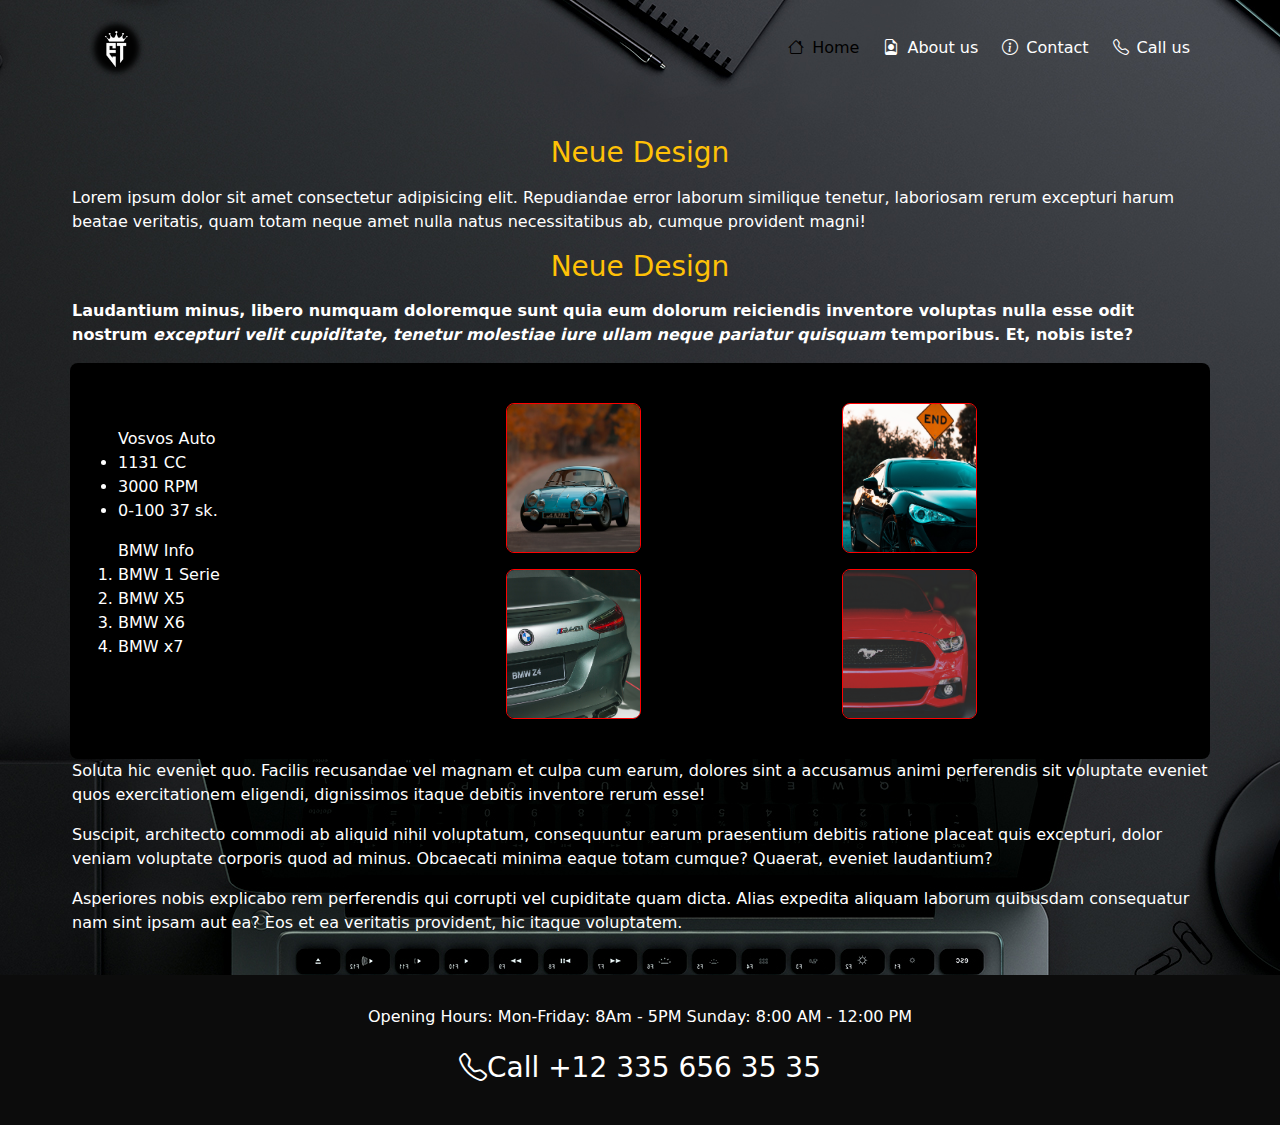
<file: index.html>
<!DOCTYPE html>
<html lang="en">
<head>
    <meta charset="UTF-8">
    <meta name="viewport" content="width=device-width, initial-scale=1.0">
    <title>Document</title>
    <link rel="stylesheet" href="index.css">
    <link rel="stylesheet" href="css/bootstrap.min.css">
    <link rel="stylesheet" href="https://cdn.jsdelivr.net/npm/bootstrap-icons@1.10.5/font/bootstrap-icons.css">
    <link rel="icon" type="image/x-icon" href="img/favicon.ico">
</head>
<body>
    <div class="container-fluid m-0 p-0 body">
        <nav class="navbar navbar-expand ">
            <div class="container navbar-collapse">
                <a href="index.html" class="navbar-brand"><img src="img/logo.png" alt="logo" class="logo"></a>
                <div>
                    <ul class="navbar-nav me-auto">
                        <li class="navbar-item">
                            <a href="index.html" class="nav-link text-black"><i class="bi bi-house p-2 d-none d-md-inline"></i>Home</a>
                        </li>
                        <li class="navbar-item">
                            <a href="aboutus.html" class="nav-link text-white"><i class="bi bi-file-earmark-person p-2 d-none d-md-inline"></i>About us</a>
                        </li>
                        <li class="navbar-item">
                            <a href="contact.html" class="nav-link text-white"><i class="bi bi-info-circle p-2 d-none d-md-inline"></i>Contact</a>
                        </li>
                        <li class="navbar-item">
                            <a href="callus.html" class="nav-link text-white"><i class="bi bi-telephone p-2 d-none d-md-inline"></i>Call us</a>
                        </li>
                    </ul>
                </div>
            </div>
        </nav>
        <div class="container-fluid gövde p-4 ">
            <h3 class="text-center text my-3 text-warning">Neue Design</h3>
            <p class="text-white px-5">Lorem ipsum dolor sit amet consectetur adipisicing elit. Repudiandae error laborum similique tenetur, laboriosam rerum excepturi harum beatae veritatis, quam totam neque amet nulla natus necessitatibus ab, cumque provident magni!</p>
            <h3 class="text-center text-warning my-3">Neue Design</h3>
            <p class="paragraf text-white px-5">Laudantium minus, libero numquam doloremque sunt quia eum dolorum reiciendis inventore voluptas nulla esse odit nostrum <em>excepturi velit cupiditate, tenetur molestiae iure ullam neque pariatur quisquam</em> temporibus. Et, nobis iste?</p>
        
            <div class="container bg-black rounded-3">
                    <div class="row">
                        <div class="col-md-4 p-3 my-5">
                            <ul class="text-white"> Vosvos Auto 
                                <li>1131 CC</li>
                                <li>3000 RPM</li>
                                <li>0-100 37 sk.</li>
                            </ul>
                            <ol class="text-white"> BMW Info
                                <li>BMW 1 Serie</li>
                                <li>BMW X5</li>
                                <li>BMW X6</li>
                                <li>BMW x7</li>
                            </ol>
                        </div>
                        <div class="container col-md-8">
                            <div class="row p-3 m-3">
                                    <div class="col-6 my-2">
                                        <a href="img-1.html"><img src="img/1.jpg" alt="auto" class="cerceve rounded-3" style="height: 150px; width: 135px;"></a>
                                    </div>
                                    <div class="col-6 my-2">
                                        <a href="img-2.html"><img src="img/2.jpg" alt="auto" class="cerceve rounded-3" style="height: 150px; width: 135px;"></a>
                                    </div>
                                    <div class="col-6 my-2">
                                        <a href="img-3.html"><img src="img/3.jpg" alt="auto" class="cerceve rounded-3" style="height: 150px; width: 135px;"></a>
                                    </div>
                                    <div class="col-6 my-2">
                                        <a href="img-4.html"><img src="img/4.jpg" alt="auto" class="cerceve rounded-3" style="height: 150px; width: 135px;"></a>
                                    </div>
                                
                            </div>
                        </div>
                    </div>
            </div>
            <p class="text-white px-5">Soluta hic eveniet quo. Facilis recusandae vel magnam et culpa cum earum, dolores sint a accusamus animi perferendis sit voluptate eveniet quos exercitationem eligendi, dignissimos itaque debitis inventore rerum esse!</p>
            
            <p class="text-white px-5">Suscipit, architecto commodi ab aliquid nihil voluptatum, consequuntur earum praesentium debitis ratione placeat quis excepturi, dolor veniam voluptate corporis quod ad minus. Obcaecati minima eaque totam cumque? Quaerat, eveniet laudantium?</p>
            
            <p class="text-white px-5">Asperiores nobis explicabo rem perferendis qui corrupti vel cupiditate quam dicta. Alias expedita aliquam laborum quibusdam consequatur nam sint ipsam aut ea? Eos et ea veritatis provident, hic itaque voluptatem.</p>
            
        </div>
        <div class="container-fluid">
            <div class="row ayak text-center align-items-center text-white p-4">
                <h6>Opening Hours: Mon-Friday: 8Am - 5PM   Sunday: 8:00 AM - 12:00 PM</h6>
                <h3><i class="bi bi-telephone"></i>Call +12 335 656 35 35</h3>
            </div>
        </div>
    
    </div>
    <script src="js/bootstrap.bundle.min.js"></script>
</body>
</html>
</file>
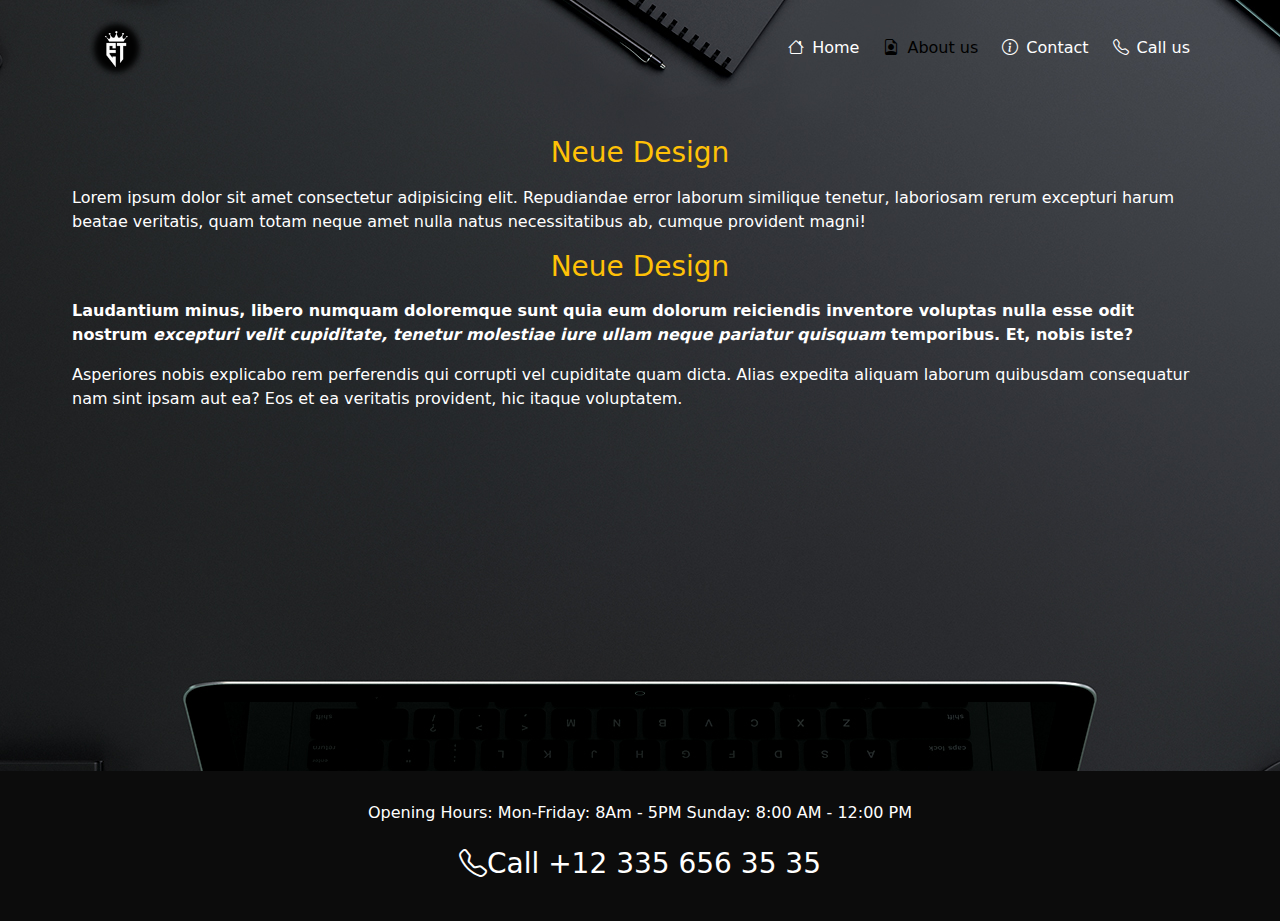
<file: aboutus.html>
<!DOCTYPE html>
<html lang="en">
<head>
    <meta charset="UTF-8">
    <meta name="viewport" content="width=device-width, initial-scale=1.0">
    <title>Document</title>
    <link rel="stylesheet" href="index.css">
    <link rel="stylesheet" href="css/bootstrap.min.css">
    <link rel="stylesheet" href="https://cdn.jsdelivr.net/npm/bootstrap-icons@1.10.5/font/bootstrap-icons.css">
    <link rel="icon" type="image/x-icon" href="img/favicon.ico">
</head>
<body>
    <div class="container-fluid m-0 p-0 body">
        <nav class="navbar navbar-expand ">
            <div class="container navbar-collapse">
                <a href="index.html" class="navbar-brand"><img src="img/logo.png" alt="logo" class="logo"></a>
                <div>
                    <ul class="navbar-nav me-auto">
                        <li class="navbar-item">
                            <a href="index.html" class="nav-link text-white"><i class="bi bi-house p-2 d-none d-md-inline"></i>Home</a>
                        </li>
                        <li class="navbar-item">
                            <a href="aboutus.html" class="nav-link text-black"><i class="bi bi-file-earmark-person p-2 d-none d-md-inline"></i>About us</a>
                        </li>
                        <li class="navbar-item">
                            <a href="contact.html" class="nav-link text-white"><i class="bi bi-info-circle p-2 d-none d-md-inline"></i>Contact</a>
                        </li>
                        <li class="navbar-item">
                            <a href="callus.html" class="nav-link text-white"><i class="bi bi-telephone p-2 d-none d-md-inline"></i>Call us</a>
                        </li>
                    </ul>
                </div>
            </div>
        </nav>
        <div class="container-fluid gövde p-4 " style="height: 75vh;">
            <h3 class="text-center text my-3 text-warning">Neue Design</h3>
            <p class="text-white px-5">Lorem ipsum dolor sit amet consectetur adipisicing elit. Repudiandae error laborum similique tenetur, laboriosam rerum excepturi harum beatae veritatis, quam totam neque amet nulla natus necessitatibus ab, cumque provident magni!</p>
            <h3 class="text-center text-warning my-3">Neue Design</h3>
            <p class="paragraf text-white px-5">Laudantium minus, libero numquam doloremque sunt quia eum dolorum reiciendis inventore voluptas nulla esse odit nostrum <em>excepturi velit cupiditate, tenetur molestiae iure ullam neque pariatur quisquam</em> temporibus. Et, nobis iste?</p>
        
            
            
            
            <p class="text-white px-5">Asperiores nobis explicabo rem perferendis qui corrupti vel cupiditate quam dicta. Alias expedita aliquam laborum quibusdam consequatur nam sint ipsam aut ea? Eos et ea veritatis provident, hic itaque voluptatem.</p>
        </div>
        <div class="container-fluid">
            <div class="row ayak text-center align-items-center text-white p-4">
                <h6>Opening Hours: Mon-Friday: 8Am - 5PM   Sunday: 8:00 AM - 12:00 PM</h6>
                <h3><i class="bi bi-telephone"></i>Call +12 335 656 35 35</h3>
            </div>
        </div>
    
    </div>
    <script src="js/bootstrap.bundle.min.js"></script>
</body>
</html>
</file>
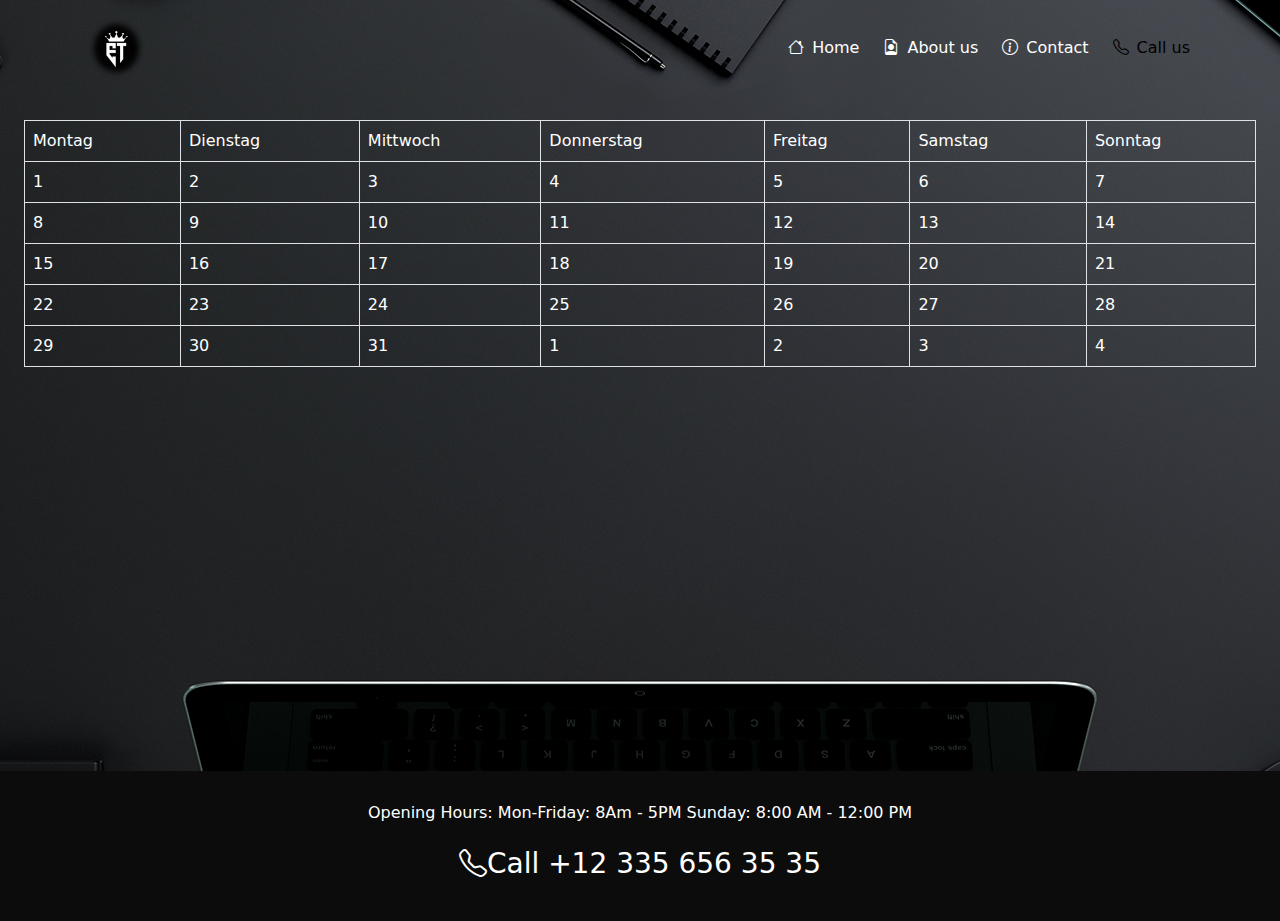
<file: callus.html>
<!DOCTYPE html>
<html lang="en">
<head>
    <meta charset="UTF-8">
    <meta name="viewport" content="width=device-width, initial-scale=1.0">
    <title>Document</title>
    <link rel="stylesheet" href="index.css">
    <link rel="stylesheet" href="css/bootstrap.min.css">
    <link rel="stylesheet" href="https://cdn.jsdelivr.net/npm/bootstrap-icons@1.10.5/font/bootstrap-icons.css">
    <link rel="icon" type="image/x-icon" href="img/favicon.ico">
</head>
<body>
    <div class="container-fluid m-0 p-0 body">
        <nav class="navbar navbar-expand ">
            <div class="container navbar-collapse">
                <a href="index.html" class="navbar-brand"><img src="img/logo.png" alt="logo" class="logo"></a>
                <div>
                    <ul class="navbar-nav me-auto">
                        <li class="navbar-item">
                            <a href="index.html" class="nav-link text-white"><i class="bi bi-house p-2 d-none d-md-inline"></i>Home</a>
                        </li>
                        <li class="navbar-item">
                            <a href="aboutus.html" class="nav-link text-white"><i class="bi bi-file-earmark-person p-2 d-none d-md-inline"></i>About us</a>
                        </li>
                        <li class="navbar-item">
                            <a href="contact.html" class="nav-link text-white"><i class="bi bi-info-circle p-2 d-none d-md-inline"></i>Contact</a>
                        </li>
                        <li class="navbar-item">
                            <a href="callus.html" class="nav-link text-black"><i class="bi bi-telephone p-2 d-none d-md-inline"></i>Call us</a>
                        </li>
                    </ul>
                </div>
            </div>
        </nav>
        <div class="container-fluid p-4" style="height: 75vh;">
            <table class="table table-bordered text-white">
                    <tr>
                        <td>Montag</td>
                        <td>Dienstag</td>
                        <td>Mittwoch</td>
                        <td>Donnerstag</td>
                        <td>Freitag</td>
                        <td>Samstag</td>
                        <td>Sonntag</td>
                    </tr>
                    <tr>
                        <td>1</td>
                        <td>2</td>
                        <td>3</td>
                        <td>4</td>
                        <td>5</td>
                        <td>6</td>
                        <td>7</td>
                    </tr>
                    <tr>
                        <td>8</td>
                        <td>9</td>
                        <td>10</td>
                        <td>11</td>
                        <td>12</td>
                        <td>13</td>
                        <td>14</td>
                    </tr>
                    <tr>
                        <td>15</td>
                        <td>16</td>
                        <td>17</td>
                        <td>18</td>
                        <td>19</td>
                        <td>20</td>
                        <td>21</td>
                    </tr>
                    <tr>
                        <td>22</td>
                        <td>23</td>
                        <td>24</td>
                        <td>25</td>
                        <td>26</td>
                        <td>27</td>
                        <td>28</td>
                    </tr>
                    <tr>
                        <td>29</td>
                        <td>30</td>
                        <td>31</td>
                        <td>1</td>
                        <td>2</td>
                        <td>3</td>
                        <td>4</td>
                    </tr>
            </table>
            
            
            
            
        </div>
        <div class="container-fluid">
            <div class="row ayak text-center align-items-center text-white p-4">
                <h6>Opening Hours: Mon-Friday: 8Am - 5PM   Sunday: 8:00 AM - 12:00 PM</h6>
                <h3><i class="bi bi-telephone"></i>Call +12 335 656 35 35</h3>
            </div>
        </div>
    
    </div>
    <script src="js/bootstrap.bundle.min.js"></script>
</body>
</html>
</file>
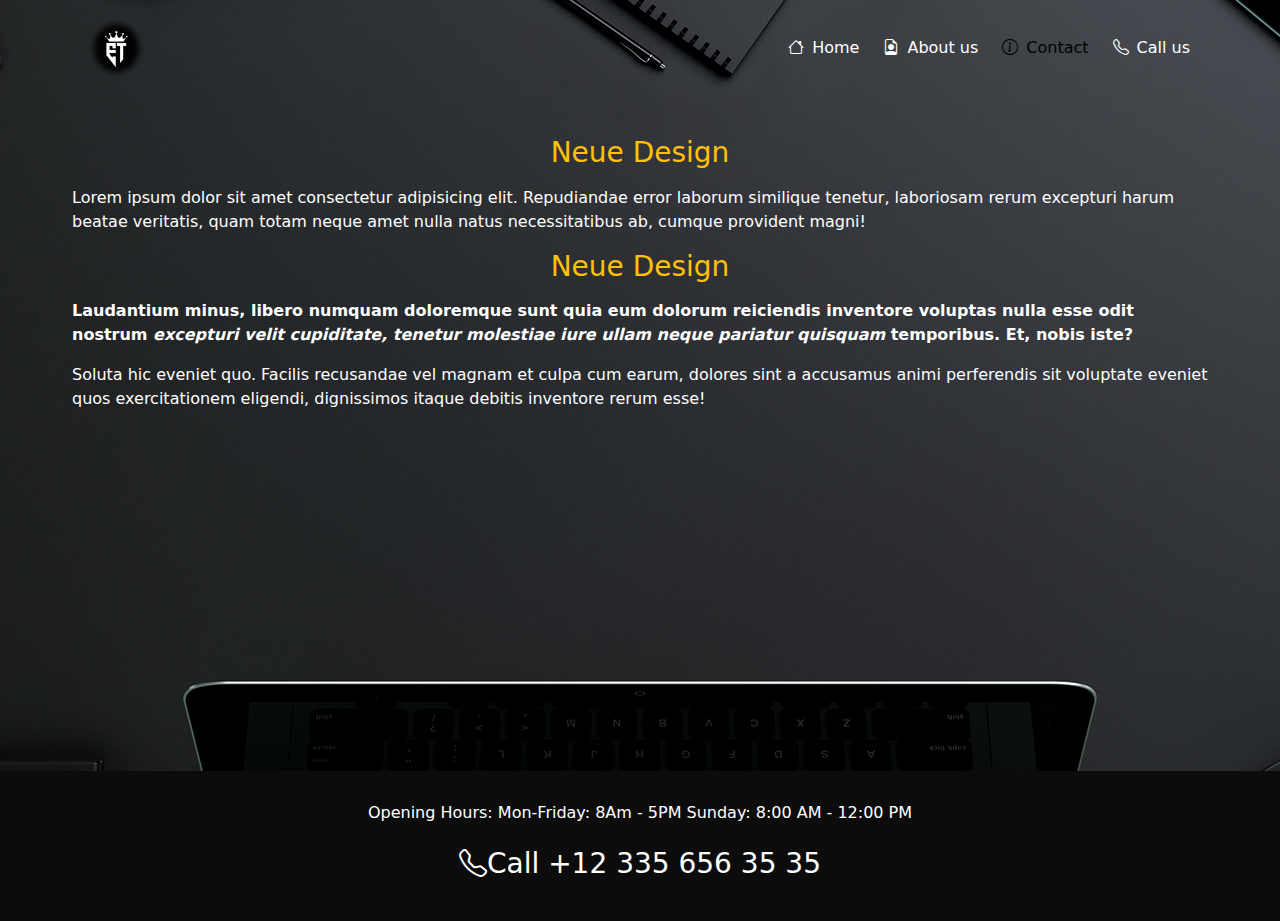
<file: contact.html>
<!DOCTYPE html>
<html lang="en">
<head>
    <meta charset="UTF-8">
    <meta name="viewport" content="width=device-width, initial-scale=1.0">
    <title>Document</title>
    <link rel="stylesheet" href="index.css">
    <link rel="stylesheet" href="css/bootstrap.min.css">
    <link rel="stylesheet" href="https://cdn.jsdelivr.net/npm/bootstrap-icons@1.10.5/font/bootstrap-icons.css">
    <link rel="icon" type="image/x-icon" href="img/favicon.ico">
</head>
<body>
    <div class="container-fluid m-0 p-0 body">
        <nav class="navbar navbar-expand ">
            <div class="container navbar-collapse">
                <a href="index.html" class="navbar-brand"><img src="img/logo.png" alt="logo" class="logo"></a>
                <div>
                    <ul class="navbar-nav me-auto">
                        <li class="navbar-item">
                            <a href="index.html" class="nav-link text-white"><i class="bi bi-house p-2 d-none d-md-inline"></i>Home</a>
                        </li>
                        <li class="navbar-item">
                            <a href="aboutus.html" class="nav-link text-white"><i class="bi bi-file-earmark-person p-2 d-none d-md-inline"></i>About us</a>
                        </li>
                        <li class="navbar-item">
                            <a href="contact.html" class="nav-link text-black"><i class="bi bi-info-circle p-2 d-none d-md-inline "></i>Contact</a>
                        </li>
                        <li class="navbar-item">
                            <a href="callus.html" class="nav-link text-white"><i class="bi bi-telephone p-2 d-none d-md-inline"></i>Call us</a>
                        </li>
                    </ul>
                </div>
            </div>
        </nav>
        <div class="container-fluid gövde p-4 " style="height: 75vh;">
            <h3 class="text-center text my-3 text-warning">Neue Design</h3>
            <p class="text-white px-5">Lorem ipsum dolor sit amet consectetur adipisicing elit. Repudiandae error laborum similique tenetur, laboriosam rerum excepturi harum beatae veritatis, quam totam neque amet nulla natus necessitatibus ab, cumque provident magni!</p>
            <h3 class="text-center text-warning my-3">Neue Design</h3>
            <p class="paragraf text-white px-5">Laudantium minus, libero numquam doloremque sunt quia eum dolorum reiciendis inventore voluptas nulla esse odit nostrum <em>excepturi velit cupiditate, tenetur molestiae iure ullam neque pariatur quisquam</em> temporibus. Et, nobis iste?</p>
        
            
            <p class="text-white px-5">Soluta hic eveniet quo. Facilis recusandae vel magnam et culpa cum earum, dolores sint a accusamus animi perferendis sit voluptate eveniet quos exercitationem eligendi, dignissimos itaque debitis inventore rerum esse!</p>
            
            
            
           
        </div>
        <div class="container-fluid">
            <div class="row ayak text-center align-items-center text-white p-4">
                <h6>Opening Hours: Mon-Friday: 8Am - 5PM   Sunday: 8:00 AM - 12:00 PM</h6>
                <h3><i class="bi bi-telephone"></i>Call +12 335 656 35 35</h3>
            </div>
        </div>
    
    </div>
    <script src="js/bootstrap.bundle.min.js"></script>
</body>
</html>
</file>
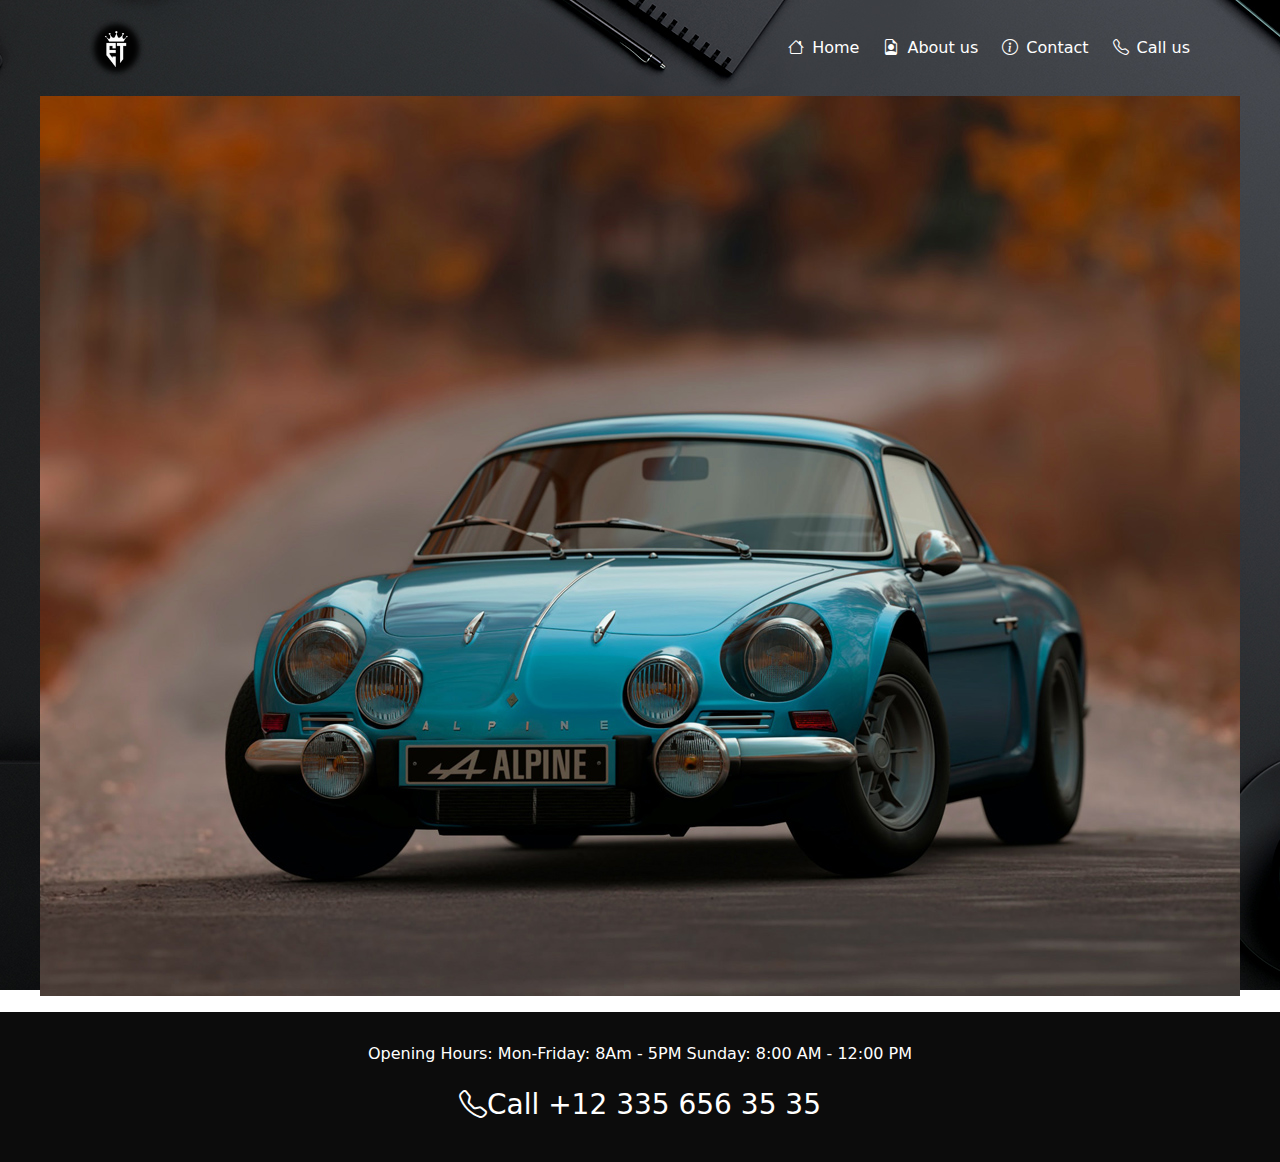
<file: img-1.html>
<!DOCTYPE html>
<html lang="en">
<head>
    <meta charset="UTF-8">
    <meta name="viewport" content="width=device-width, initial-scale=1.0">
    <title>Document</title>
    <link rel="stylesheet" href="index.css">
    <link rel="stylesheet" href="css/bootstrap.min.css">
    <link rel="stylesheet" href="https://cdn.jsdelivr.net/npm/bootstrap-icons@1.10.5/font/bootstrap-icons.css">
    <link rel="icon" type="image/x-icon" href="img/favicon.ico">
</head>
<body>
    <div class="container-fluid m-0 p-0 body">
        <nav class="navbar navbar-expand ">
            <div class="container navbar-collapse">
                <a href="index.html" class="navbar-brand"><img src="img/logo.png" alt="logo" class="logo"></a>
                <div>
                    <ul class="navbar-nav me-auto">
                        <li class="navbar-item">
                            <a href="index.html" class="nav-link text-white"><i class="bi bi-house p-2 d-none d-md-inline"></i>Home</a>
                        </li>
                        <li class="navbar-item">
                            <a href="aboutus.html" class="nav-link text-white"><i class="bi bi-file-earmark-person p-2 d-none d-md-inline"></i>About us</a>
                        </li>
                        <li class="navbar-item">
                            <a href="contact.html" class="nav-link text-white"><i class="bi bi-info-circle p-2 d-none d-md-inline "></i>Contact</a>
                        </li>
                        <li class="navbar-item">
                            <a href="callus.html" class="nav-link text-white"><i class="bi bi-telephone p-2 d-none d-md-inline"></i>Call us</a>
                        </li>
                    </ul>
                </div>
            </div>
        </nav>
        <div class="container-fluid text-center mb-3">
            <img class="img-fluid" src="img/Neuer Ordner/1.jpg" alt="resim">
        </div>
        <div class="container-fluid">
            <div class="row ayak text-center align-items-center text-white p-4">
                <h6>Opening Hours: Mon-Friday: 8Am - 5PM   Sunday: 8:00 AM - 12:00 PM</h6>
                <h3><i class="bi bi-telephone"></i>Call +12 335 656 35 35</h3>
            </div>
        </div>
    
    </div>
    <script src="js/bootstrap.bundle.min.js"></script>
</body>
</html>
</file>
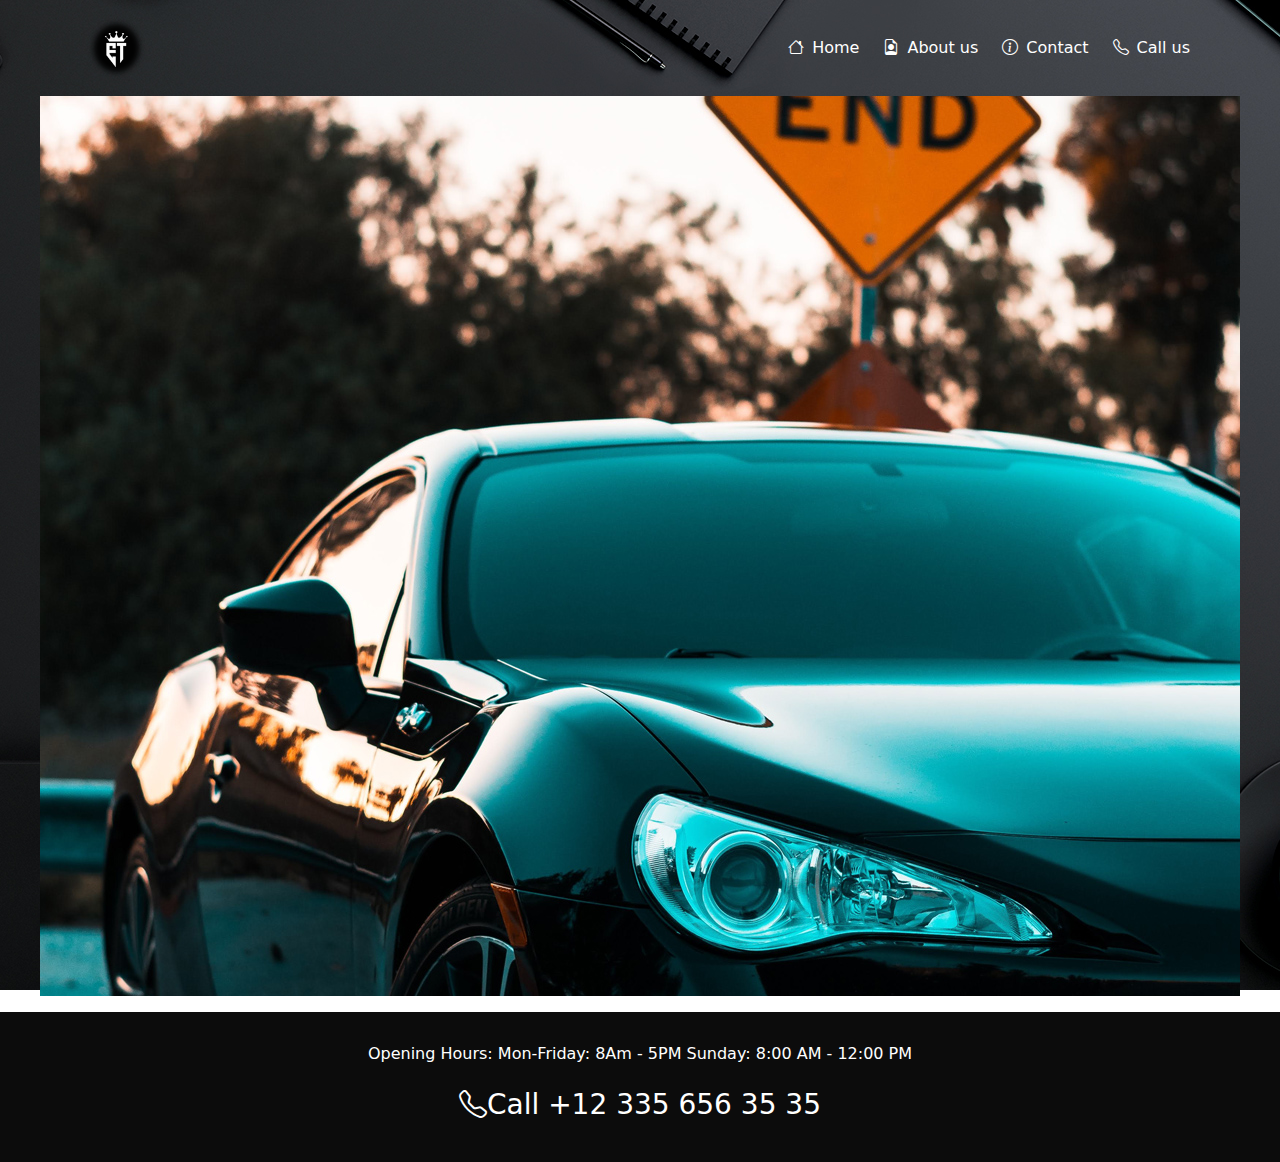
<file: img-2.html>
<!DOCTYPE html>
<html lang="en">
<head>
    <meta charset="UTF-8">
    <meta name="viewport" content="width=device-width, initial-scale=1.0">
    <title>Document</title>
    <link rel="stylesheet" href="index.css">
    <link rel="stylesheet" href="css/bootstrap.min.css">
    <link rel="stylesheet" href="https://cdn.jsdelivr.net/npm/bootstrap-icons@1.10.5/font/bootstrap-icons.css">
    <link rel="icon" type="image/x-icon" href="img/favicon.ico">
</head>
<body>
    <div class="container-fluid m-0 p-0 body">
        <nav class="navbar navbar-expand ">
            <div class="container navbar-collapse">
                <a href="index.html" class="navbar-brand"><img src="img/logo.png" alt="logo" class="logo"></a>
                <div>
                    <ul class="navbar-nav me-auto">
                        <li class="navbar-item">
                            <a href="index.html" class="nav-link text-white"><i class="bi bi-house p-2 d-none d-md-inline"></i>Home</a>
                        </li>
                        <li class="navbar-item">
                            <a href="aboutus.html" class="nav-link text-white"><i class="bi bi-file-earmark-person p-2 d-none d-md-inline"></i>About us</a>
                        </li>
                        <li class="navbar-item">
                            <a href="contact.html" class="nav-link text-white"><i class="bi bi-info-circle p-2 d-none d-md-inline "></i>Contact</a>
                        </li>
                        <li class="navbar-item">
                            <a href="callus.html" class="nav-link text-white"><i class="bi bi-telephone p-2 d-none d-md-inline"></i>Call us</a>
                        </li>
                    </ul>
                </div>
            </div>
        </nav>
        <div class="container-fluid text-center mb-3">
            <img class="img-fluid" src="img/Neuer Ordner/2.jpg" alt="resim">
        </div>
        <div class="container-fluid">
            <div class="row ayak text-center align-items-center text-white p-4">
                <h6>Opening Hours: Mon-Friday: 8Am - 5PM   Sunday: 8:00 AM - 12:00 PM</h6>
                <h3><i class="bi bi-telephone"></i>Call +12 335 656 35 35</h3>
            </div>
        </div>
    
    </div>
    <script src="js/bootstrap.bundle.min.js"></script>
</body>
</html>
</file>
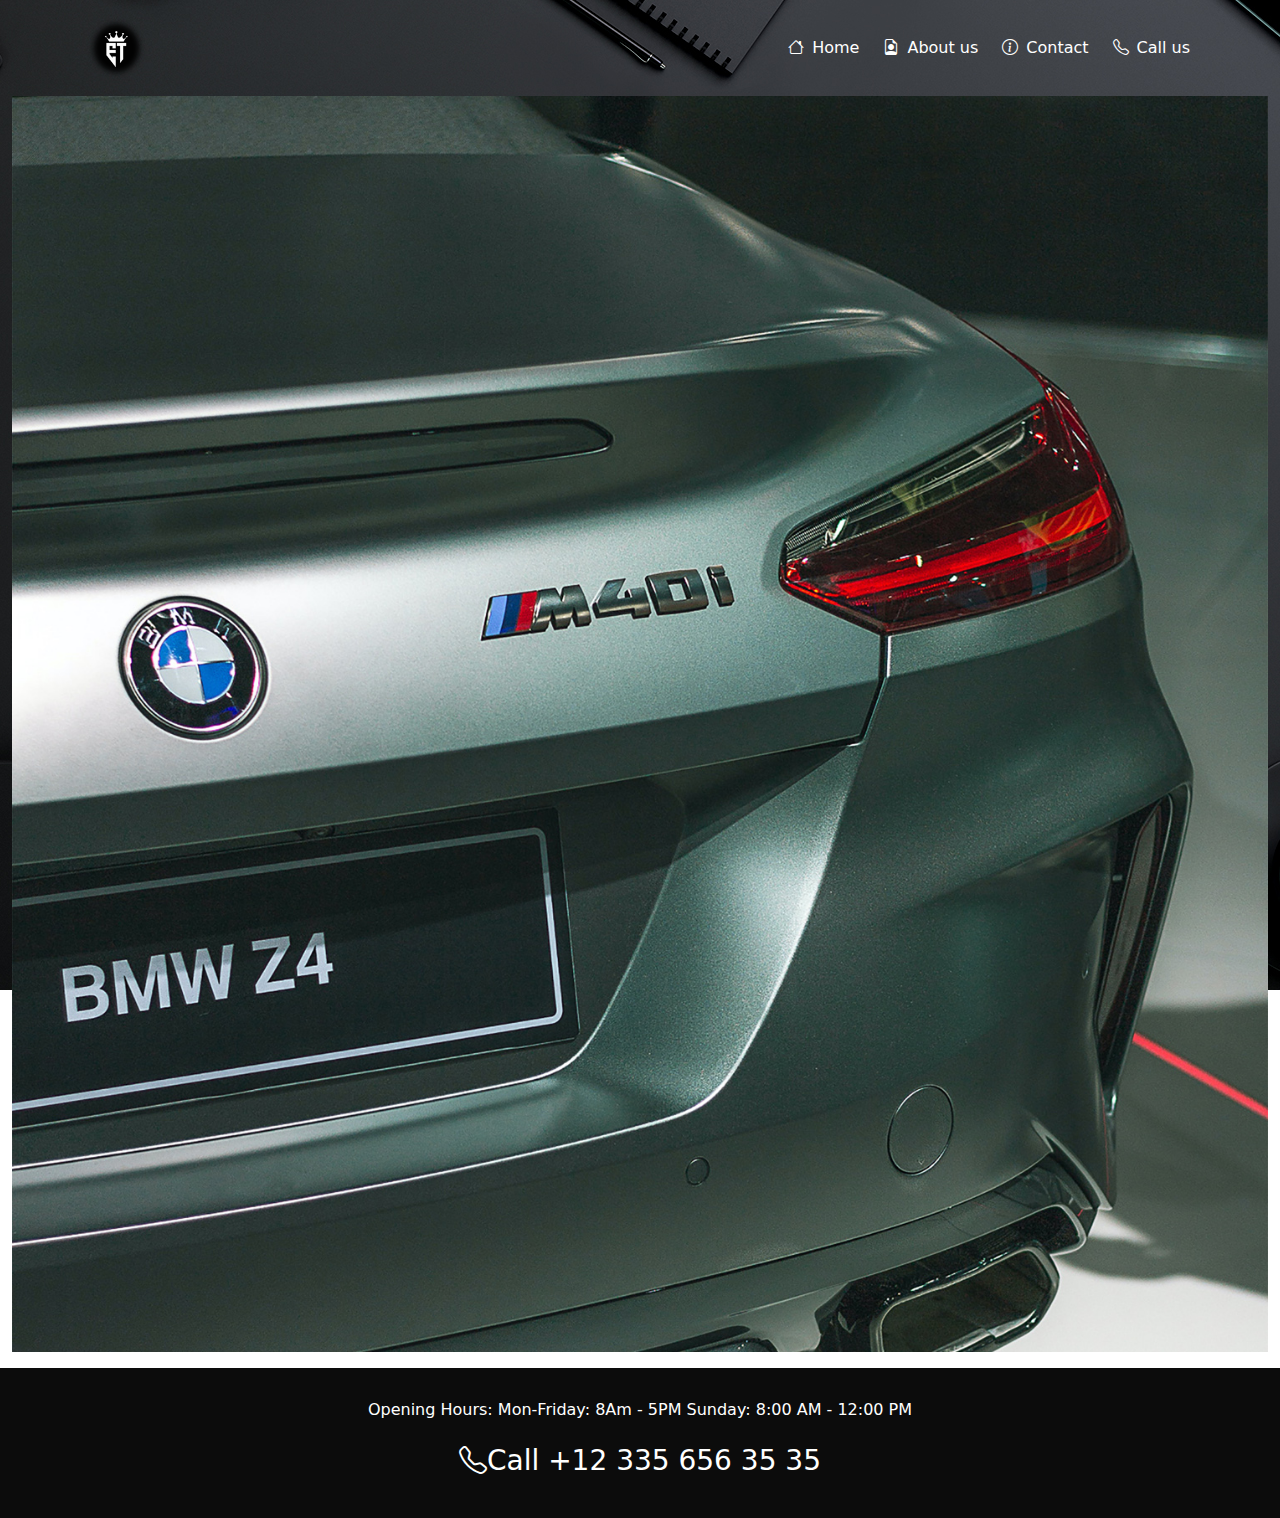
<file: img-3.html>
<!DOCTYPE html>
<html lang="en">
<head>
    <meta charset="UTF-8">
    <meta name="viewport" content="width=device-width, initial-scale=1.0">
    <title>Document</title>
    <link rel="stylesheet" href="index.css">
    <link rel="stylesheet" href="css/bootstrap.min.css">
    <link rel="stylesheet" href="https://cdn.jsdelivr.net/npm/bootstrap-icons@1.10.5/font/bootstrap-icons.css">
    <link rel="icon" type="image/x-icon" href="img/favicon.ico">
</head>
<body>
    <div class="container-fluid m-0 p-0 body">
        <nav class="navbar navbar-expand ">
            <div class="container navbar-collapse">
                <a href="index.html" class="navbar-brand"><img src="img/logo.png" alt="logo" class="logo"></a>
                <div>
                    <ul class="navbar-nav me-auto">
                        <li class="navbar-item">
                            <a href="index.html" class="nav-link text-white"><i class="bi bi-house p-2 d-none d-md-inline"></i>Home</a>
                        </li>
                        <li class="navbar-item">
                            <a href="aboutus.html" class="nav-link text-white"><i class="bi bi-file-earmark-person p-2 d-none d-md-inline"></i>About us</a>
                        </li>
                        <li class="navbar-item">
                            <a href="contact.html" class="nav-link text-white"><i class="bi bi-info-circle p-2 d-none d-md-inline "></i>Contact</a>
                        </li>
                        <li class="navbar-item">
                            <a href="callus.html" class="nav-link text-white"><i class="bi bi-telephone p-2 d-none d-md-inline"></i>Call us</a>
                        </li>
                    </ul>
                </div>
            </div>
        </nav>
        <div class="container-fluid text-center mb-3">
            <img class="img-fluid" src="img/3.jpg" alt="resim">
        </div>
        <div class="container-fluid">
            <div class="row ayak text-center align-items-center text-white p-4">
                <h6>Opening Hours: Mon-Friday: 8Am - 5PM   Sunday: 8:00 AM - 12:00 PM</h6>
                <h3><i class="bi bi-telephone"></i>Call +12 335 656 35 35</h3>
            </div>
        </div>
    
    </div>
    <script src="js/bootstrap.bundle.min.js"></script>
</body>
</html>
</file>
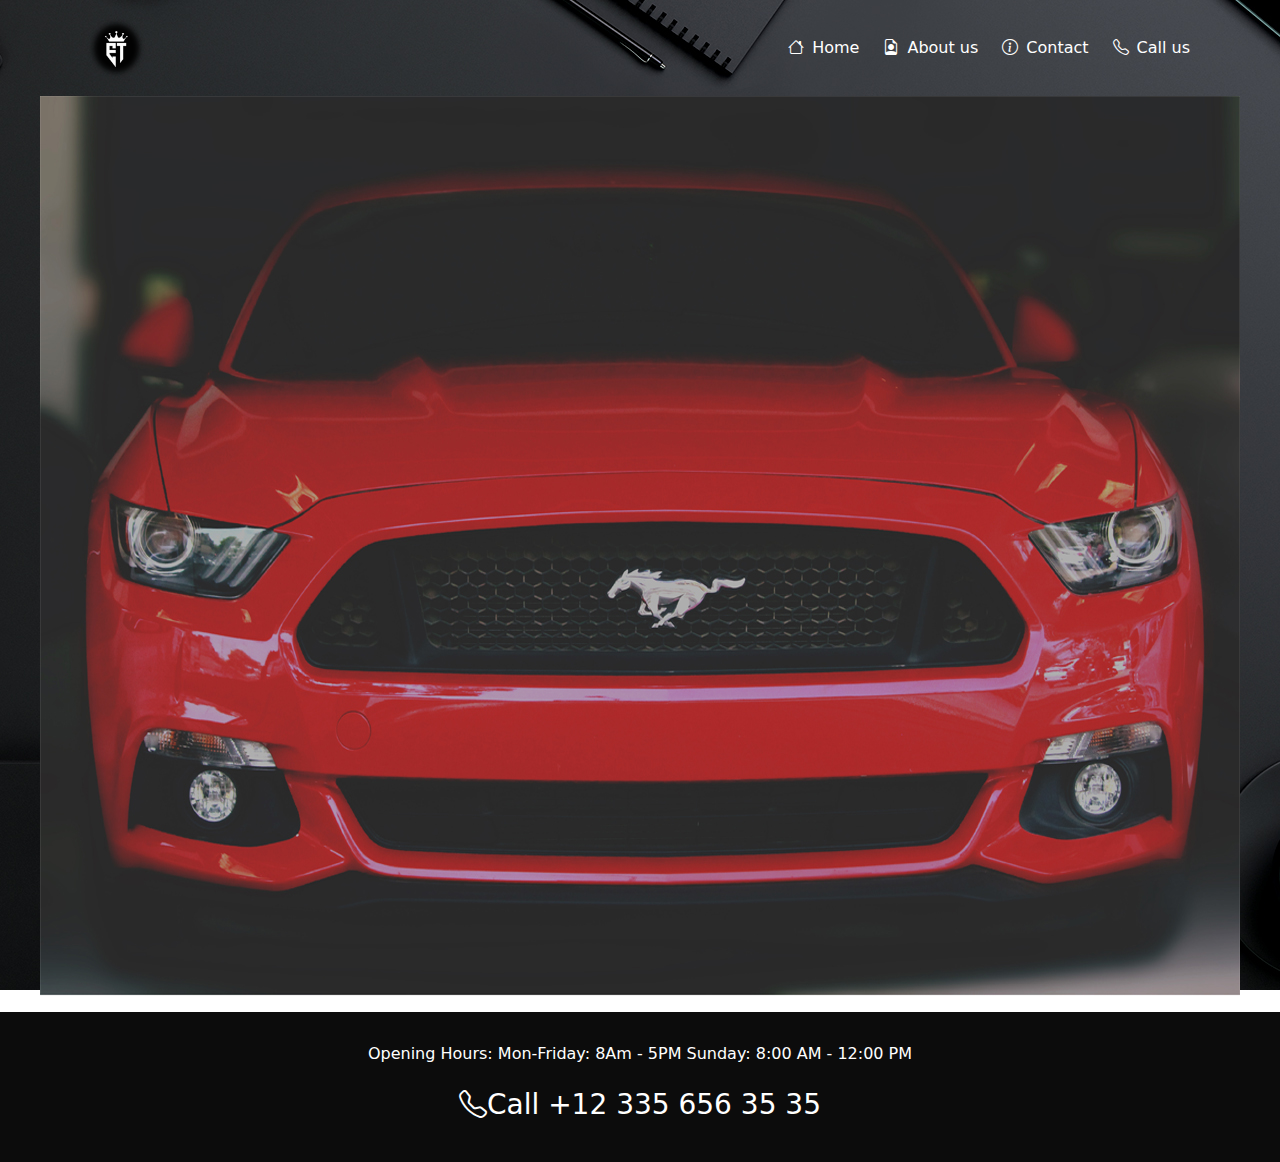
<file: img-4.html>
<!DOCTYPE html>
<html lang="en">
<head>
    <meta charset="UTF-8">
    <meta name="viewport" content="width=device-width, initial-scale=1.0">
    <title>Document</title>
    <link rel="stylesheet" href="index.css">
    <link rel="stylesheet" href="css/bootstrap.min.css">
    <link rel="stylesheet" href="https://cdn.jsdelivr.net/npm/bootstrap-icons@1.10.5/font/bootstrap-icons.css">
    <link rel="icon" type="image/x-icon" href="img/favicon.ico">
</head>
<body>
    <div class="container-fluid m-0 p-0 body">
        <nav class="navbar navbar-expand ">
            <div class="container navbar-collapse">
                <a href="index.html" class="navbar-brand"><img src="img/logo.png" alt="logo" class="logo"></a>
                <div>
                    <ul class="navbar-nav me-auto">
                        <li class="navbar-item">
                            <a href="index.html" class="nav-link text-white"><i class="bi bi-house p-2 d-none d-md-inline"></i>Home</a>
                        </li>
                        <li class="navbar-item">
                            <a href="aboutus.html" class="nav-link text-white"><i class="bi bi-file-earmark-person p-2 d-none d-md-inline"></i>About us</a>
                        </li>
                        <li class="navbar-item">
                            <a href="contact.html" class="nav-link text-white"><i class="bi bi-info-circle p-2 d-none d-md-inline "></i>Contact</a>
                        </li>
                        <li class="navbar-item">
                            <a href="callus.html" class="nav-link text-white"><i class="bi bi-telephone p-2 d-none d-md-inline"></i>Call us</a>
                        </li>
                    </ul>
                </div>
            </div>
        </nav>
        <div class="container-fluid text-center mb-3">
            <img class="img-fluid" src="img/Neuer Ordner/4.jpg" alt="resim">
        </div>
        <div class="container-fluid">
            <div class="row ayak text-center align-items-center text-white p-4">
                <h6>Opening Hours: Mon-Friday: 8Am - 5PM   Sunday: 8:00 AM - 12:00 PM</h6>
                <h3><i class="bi bi-telephone"></i>Call +12 335 656 35 35</h3>
            </div>
        </div>
    
    </div>
    <script src="js/bootstrap.bundle.min.js"></script>
</body>
</html>
</file>
<file: index.css>
.logo{
    height: 70px;
}
.nav-link:hover{
    font-size: 19px;
}
.paragraf{
    font-weight: bold;
}
.body{
    background-image: url("img/header.jpeg");
    background-position: center;
    background-repeat: no-repeat;
    background-attachment: fixed;
}
.ayak{
    height: 150px;
    background-color: rgb(12, 12, 12);
}
.cerceve{
    border: 1px solid red;
    transition: ease 0.5s;
}
.cerceve:hover {
    transform: translateY(-10px) ;
    
}
</file>
